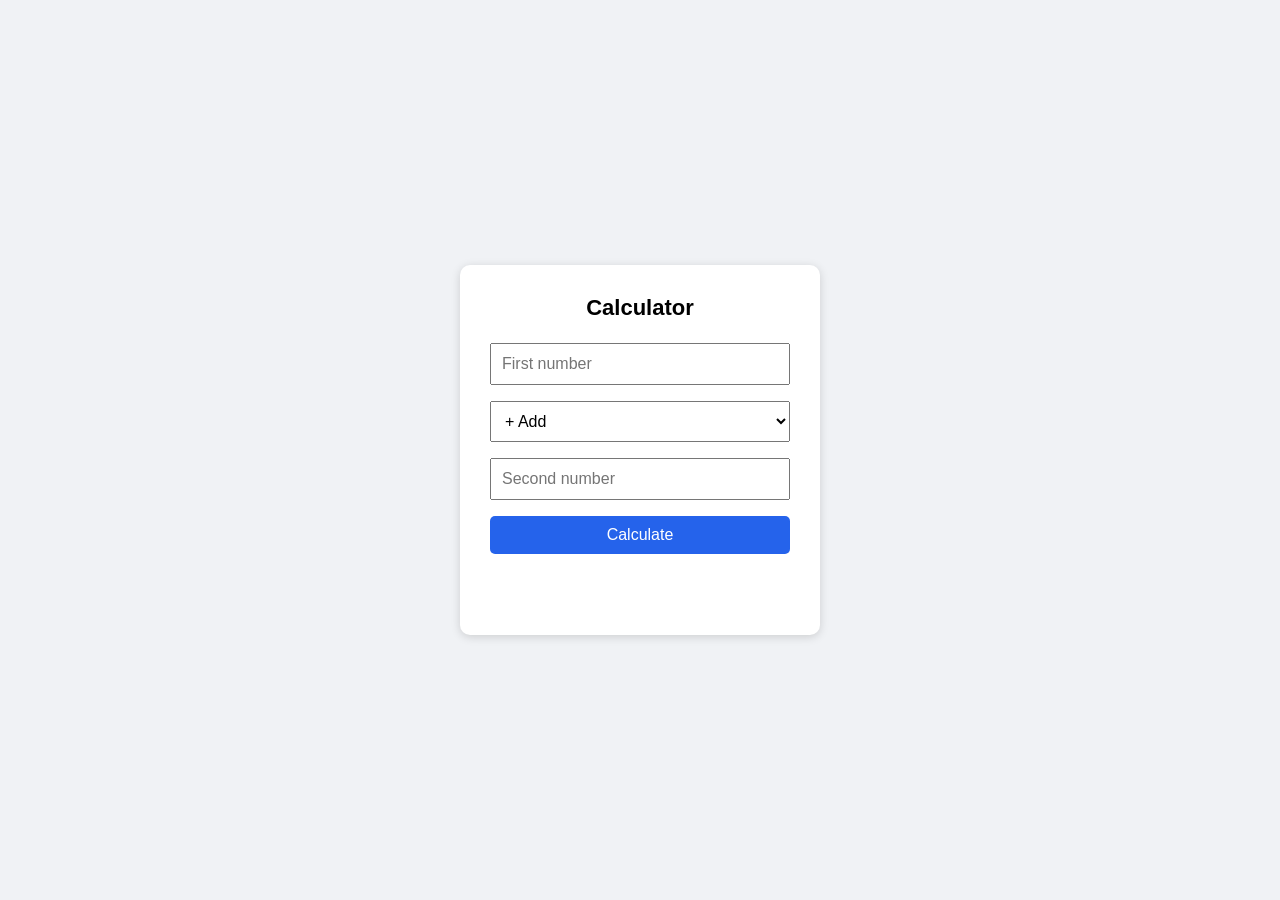
<file: frontend/index.html>
<!DOCTYPE html>
<html lang="en">
<head>
  <meta charset="UTF-8" />
  <title>Calculator</title>
  <link rel="stylesheet" href="style.css" />
</head>
<body>
  <div class="calculator">
    <h1>Calculator</h1>
    <input type="number" id="inputA" placeholder="First number" />
    <select id="operation">
      <option value="add">+ Add</option>
      <option value="subtract">- Subtract</option>
      <option value="multiply">* Multiply</option>
      <option value="divide">/ Divide</option>
    </select>
    <input type="number" id="inputB" placeholder="Second number" />
    <button id="calculateBtn">Calculate</button>
    <div id="result"></div>
  </div>

  <script src="config.js"></script>
  <script src="app.js"></script>
</body>
</html>
</file>
<file: frontend/style.css>
body {
  font-family: Arial, sans-serif;
  background: #f0f2f5;
  display: flex;
  justify-content: center;
  align-items: center;
  height: 100vh;
  margin: 0;
}

.calculator {
  background: white;
  padding: 30px;
  border-radius: 10px;
  box-shadow: 0 2px 10px rgba(0, 0, 0, 0.15);
  width: 300px;
  text-align: center;
}

.calculator h1 {
  margin-top: 0;
  font-size: 22px;
}

.calculator input,
.calculator select,
.calculator button {
  width: 100%;
  padding: 10px;
  margin: 8px 0;
  box-sizing: border-box;
  font-size: 16px;
}

.calculator button {
  background: #2563eb;
  color: white;
  border: none;
  border-radius: 5px;
  cursor: pointer;
}

.calculator button:hover {
  background: #1d4ed8;
}

#result {
  margin-top: 15px;
  font-size: 20px;
  font-weight: bold;
  min-height: 28px;
}
</file>
